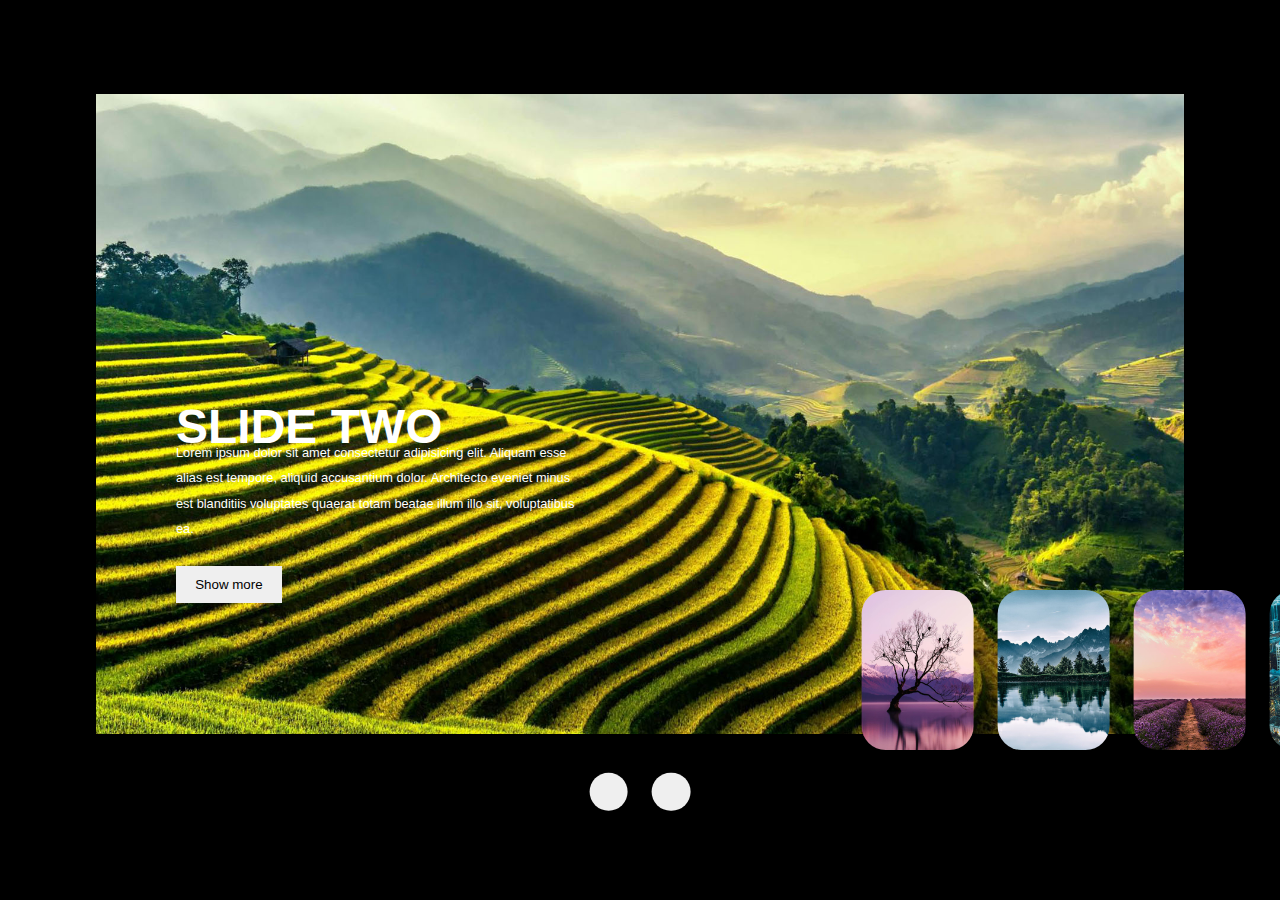
<file: image slider/index.html>
<!DOCTYPE html>
<html lang="en">
<head>
    <meta charset="UTF-8">
    <meta name="viewport" content="width=device-width, initial-scale=1.0">
    <title>Image slider</title>
    <link rel="stylesheet" href="index.css">

    <link rel="preconnect" href="https://fonts.googleapis.com">
<link rel="preconnect" href="https://fonts.gstatic.com" crossorigin>
<link href="https://fonts.googleapis.com/css2?family=Montserrat:ital,wght@0,100..900;1,100..900&display=swap" rel="stylesheet">
<link rel="stylesheet" href="https://unicons.iconscout.com/release/v4.0.8/css/line.css">
</head>
<body>
    
    <section>

        <menu>
            <li style="background: url(./assets/1.jpg) center center/cover">
                <div class="details">
                <h1>Slide one</h1>
                <p>
                    Lorem ipsum dolor sit amet consectetur adipisicing elit. Aliquam esse alias est tempore, aliquid accusantium dolor. Architecto eveniet minus est blanditiis voluptates quaerat totam beatae illum illo sit, voluptatibus ea.
                </p>
                <button>Show more</button>
            </div>
            </li>
            <li style="background: url(./assets/2.jpg) center center/cover">
                <div class="details">
                <h1>Slide two</h1>
                <p>
                    Lorem ipsum dolor sit amet consectetur adipisicing elit. Aliquam esse alias est tempore, aliquid accusantium dolor. Architecto eveniet minus est blanditiis voluptates quaerat totam beatae illum illo sit, voluptatibus ea.
                </p>
                <button>Show more</button>
            </div>
            </li>
            <li style="background: url(./assets/3.jpg) center center/cover">
                <div class="details">
                <h1>Slide three</h1>
                <p>
                    Lorem ipsum dolor sit amet consectetur adipisicing elit. Aliquam esse alias est tempore, aliquid accusantium dolor. Architecto eveniet minus est blanditiis voluptates quaerat totam beatae illum illo sit, voluptatibus ea.
                </p>
                <button>Show more</button>
            </div>
            </li>
            <li style="background: url(./assets/4.jpg) center center/cover">
                <div class="details">
                <h1>Slide four</h1>
                <p>
                    Lorem ipsum dolor sit amet consectetur adipisicing elit. Aliquam esse alias est tempore, aliquid accusantium dolor. Architecto eveniet minus est blanditiis voluptates quaerat totam beatae illum illo sit, voluptatibus ea.
                </p>
                <button>Show more</button>
            </div>
            </li>
            <li style="background: url(./assets/5.jpg) center center/cover">
                <div class="details">
                <h1>Slide five</h1>
                <p>
                    Lorem ipsum dolor sit amet consectetur adipisicing elit. Aliquam esse alias est tempore, aliquid accusantium dolor. Architecto eveniet minus est blanditiis voluptates quaerat totam beatae illum illo sit, voluptatibus ea.
                </p>
                <button>Show more</button>
            </div>
            </li>
            <li style="background: url(./assets/6.jpg) center center/cover">
                <div class="details">
                <h1>Slide six</h1>
                <p>
                    Lorem ipsum dolor sit amet consectetur adipisicing elit. Aliquam esse alias est tempore, aliquid accusantium dolor. Architecto eveniet minus est blanditiis voluptates quaerat totam beatae illum illo sit, voluptatibus ea.
                </p>
                <button>Show more</button>
            </div>
            </li>
            <li style="background: url(./assets/7.jpg) center center/cover">
                <div class="details">
                <h1>Slide seven</h1>
                <p>
                    Lorem ipsum dolor sit amet consectetur adipisicing elit. Aliquam esse alias est tempore, aliquid accusantium dolor. Architecto eveniet minus est blanditiis voluptates quaerat totam beatae illum illo sit, voluptatibus ea.
                </p>
                <button>Show more</button>
            </div>
            </li>
        </menu>

        <div class="controls">
            <button class="prev"><i class="uil uil-angle-left-b"></i></button>
            <button class="next"><i class="uil uil-angle-right"></i></button>
        </div>
    </section>




    <script src="index.js"></script>
</body>
</html>
</file>
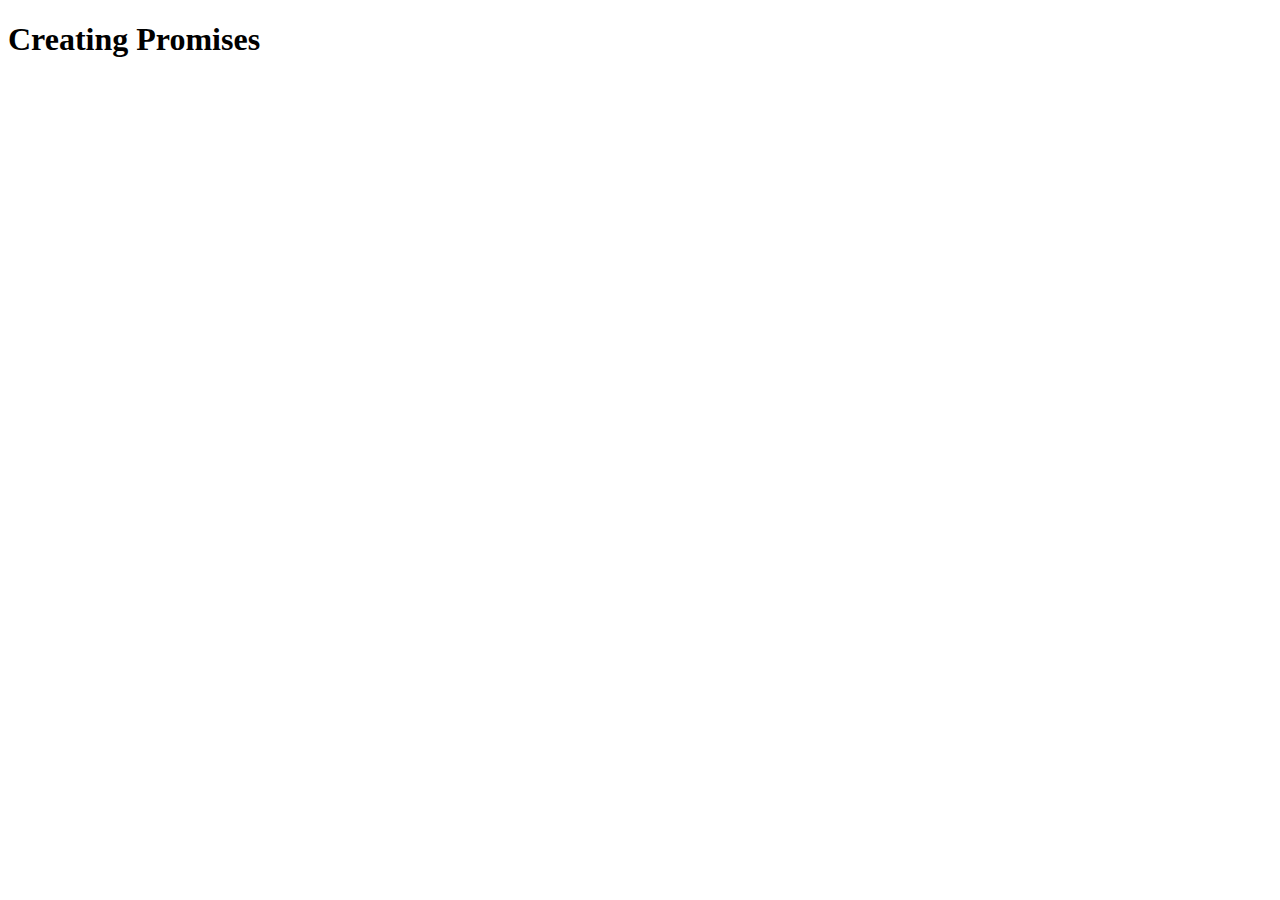
<file: javascript/Promises/CreatingPromises/index.html>
<!DOCTYPE html>
<html lang="en">

<head>
    <meta charset="UTF-8">
    <meta name="viewport" content="width=device-width, initial-scale=1.0">
    <title>Creating Promises</title>

    <style>
        body {
            transition: 1s background-color;
        }
    </style>
</head>

<body>
    <h1>Creating Promises</h1>
    <script src="app.js"></script>
</body>

</html>
</file>
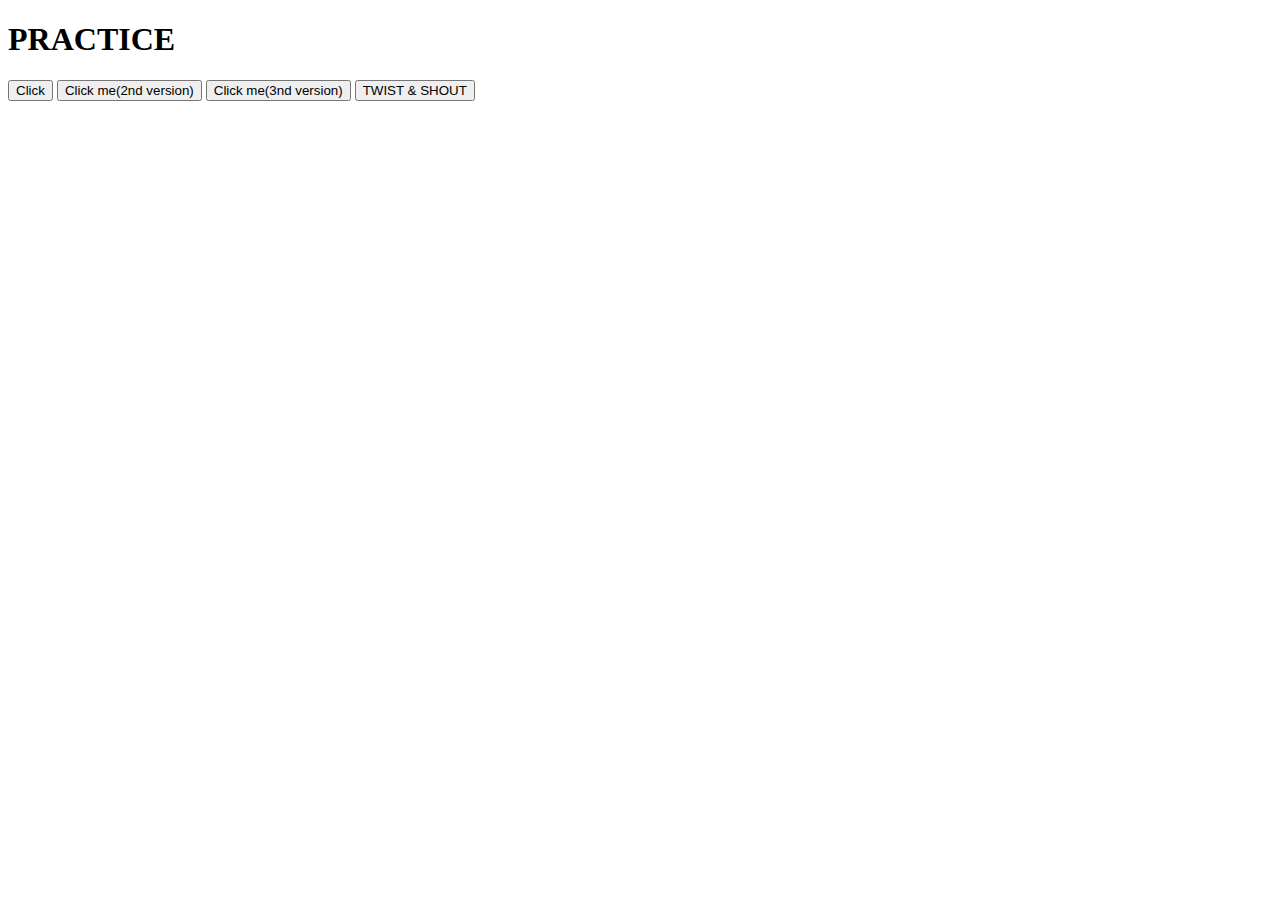
<file: javascript/practice.html>
<!DOCTYPE html>
<html lang="en">

<head>
    <meta charset="UTF-8">
    <meta name="viewport" content="width=device-width, initial-scale=1.0">
    <title>Document</title>
</head>

<body>
    <h1>PRACTICE</h1>
    <script src="practice.js"></script>


    <button ondblclick="alert('You Clicked me'); alert('stop clicking me')">Click</button>           <!-- this is the inline event -->
    
    <button id="v2">Click me(2nd version)</button>
    <button id="v3">Click me(3nd version)</button>

    <button id="tas">TWIST & SHOUT</button>

    <script src="app.js"></script>

</body>

</html>
</file>
<file: image slider/index.css>
*{
    margin: 0;
    padding: 0;
    list-style: none;
}

body{
    font-family: "Motaserrat",sans-serif;
    line-height: 1.6rem;
    background-color: black;
    /* overflow: hidden; */
}

section{
    width: 68rem;
    height: 40rem;
    background: #555;
    position: absolute;
    top:46%;
    left: 50%;
    transform: translate(-50%,-50%);
}

li{
    width: 7rem;
    height:10rem;
    position:absolute;
    top: 70%;
    left: 60%;
    transform: translate(-45%,30%);
    border-radius: 1.5rem;
    font-size: 0.5rem;
    box-shadow: 2rem 2rem 2rem rgba(0,0,0,0.5);
    transition: all 1s ease-in-out;
}
li:nth-child(1),li:nth-child(2){
    top:0;
    left: 0;
    transform: translate(0);
    width: 100%;
    height:100%;   
    border-radius: 0;
}
li:nth-child(1){
    box-shadow: none;
}
li:nth-child(3){
    left: 75%;
}
li:nth-child(4){
    left: calc(75% + 8.5rem);
}
li:nth-child(5){
    left: calc(75% + 17rem);
}
li:nth-child(6){
    left: calc(75% + 25.5rem);
}
li:nth-child(7){
    left: calc(75% + 34rem);
    opacity: 0;
}

li .details{
    position: absolute;
    top: 50%;
    color:white;
    font-size: 0.5rem;
    display: none;
}

li:nth-child(2) .details{
    display: inline-block;
    font-size: 0.5rem;
    left: 5rem;
    animation: identifier 1s ease backwards;
}


@keyframes identifier {
    from{
       opacity:0;
       filter: blur(60px);
       transform:scale(0)
    }
    to{
        opacity: 1;
        filter: blur(0);
        transform: scale(1);
    }
}

li:nth-child(2) .details h1{
    font-size: 3rem;
    text-transform: uppercase;
    font-weight: 800;
}

li:nth-child(2) .details p{
    width: 25rem;
    font-size: 0.8rem;
}
li:nth-child(2) .details button{
    padding: 0.7rem 1.2rem;
    border: 0;
    margin-top: 1.5rem;
    cursor: pointer;
}

.controls{
    position: absolute;
    bottom:-6rem;
    left: 50%;
    transform: translate(-50%,-50%);
    display: flex;
    gap: 1.5rem;
}
.controls button{
    border: 0;
    width: 2.4rem;
    aspect-ratio: 1/1;
    border-radius: 50%;
    font-size: 1.4rem;
    cursor: pointer;
    transform: all 300ms ease;
}
.controls button:hover{
    background: red;
}
</file>
